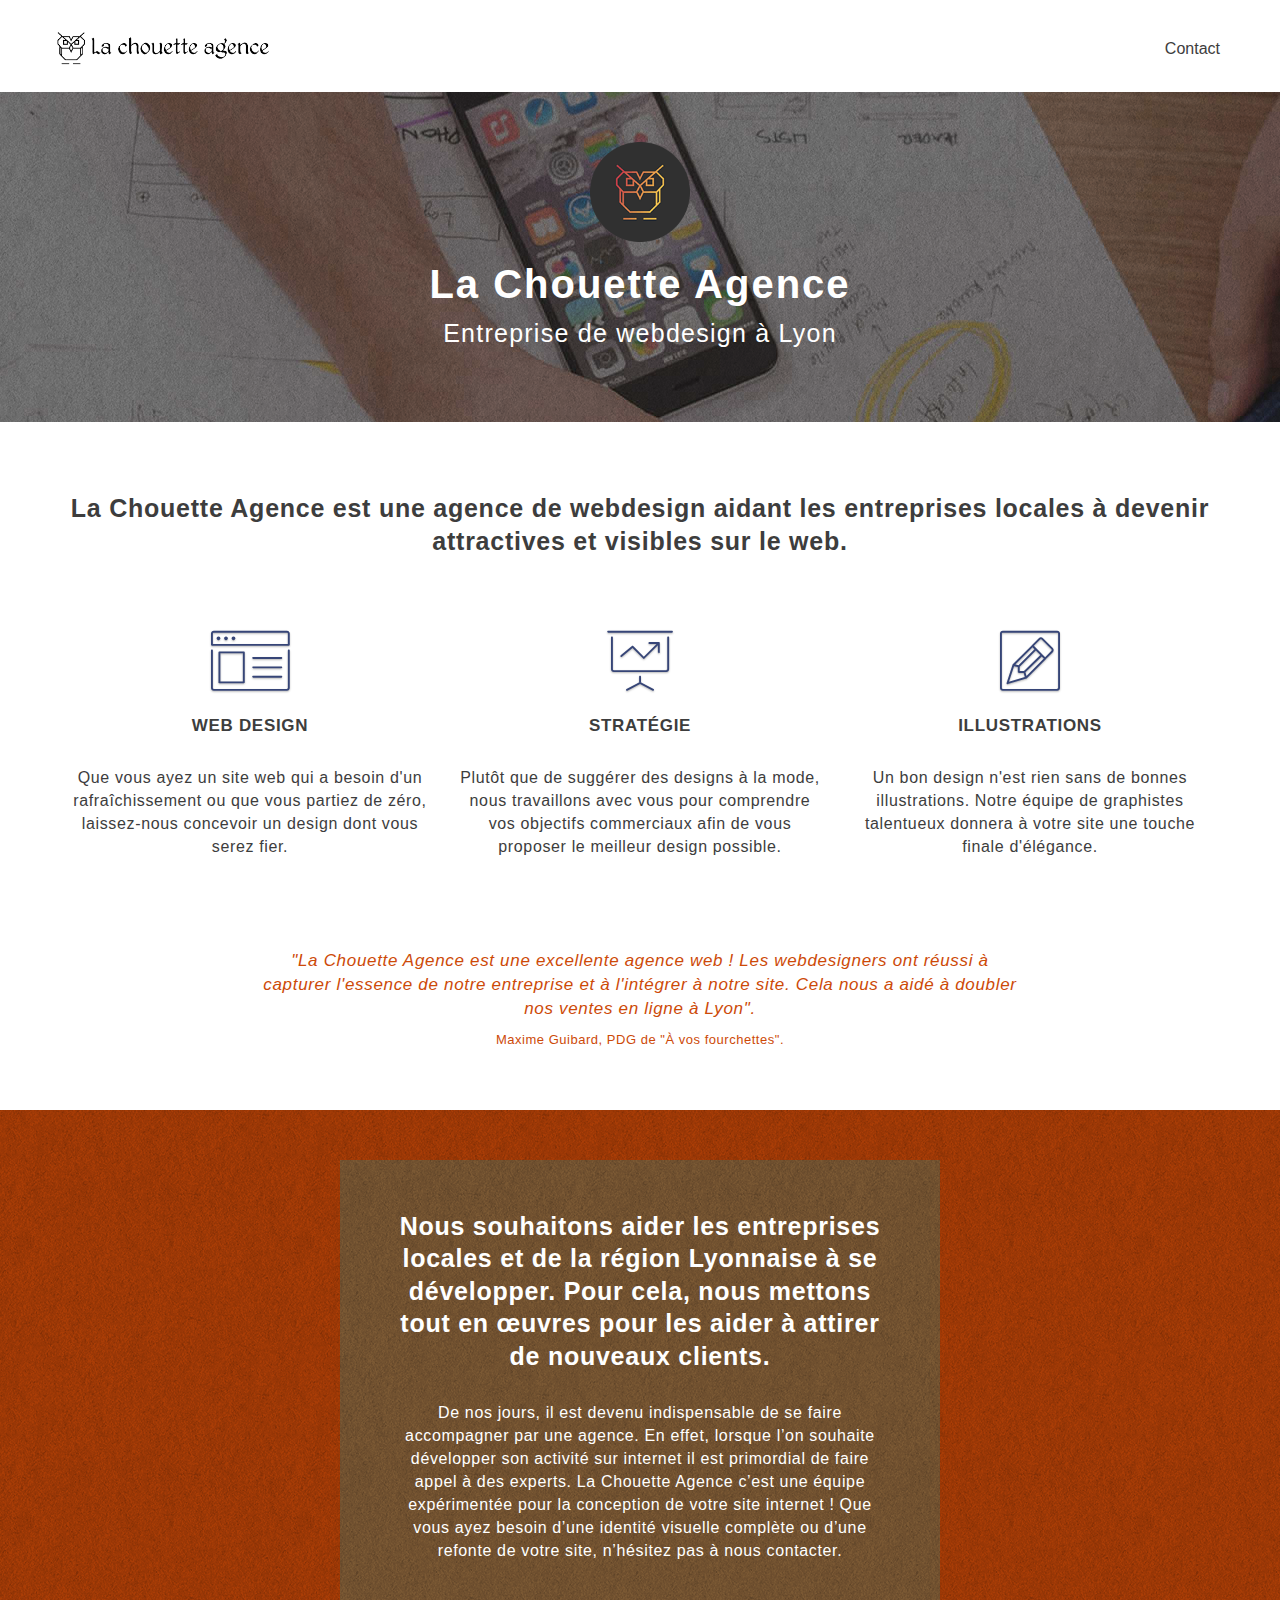
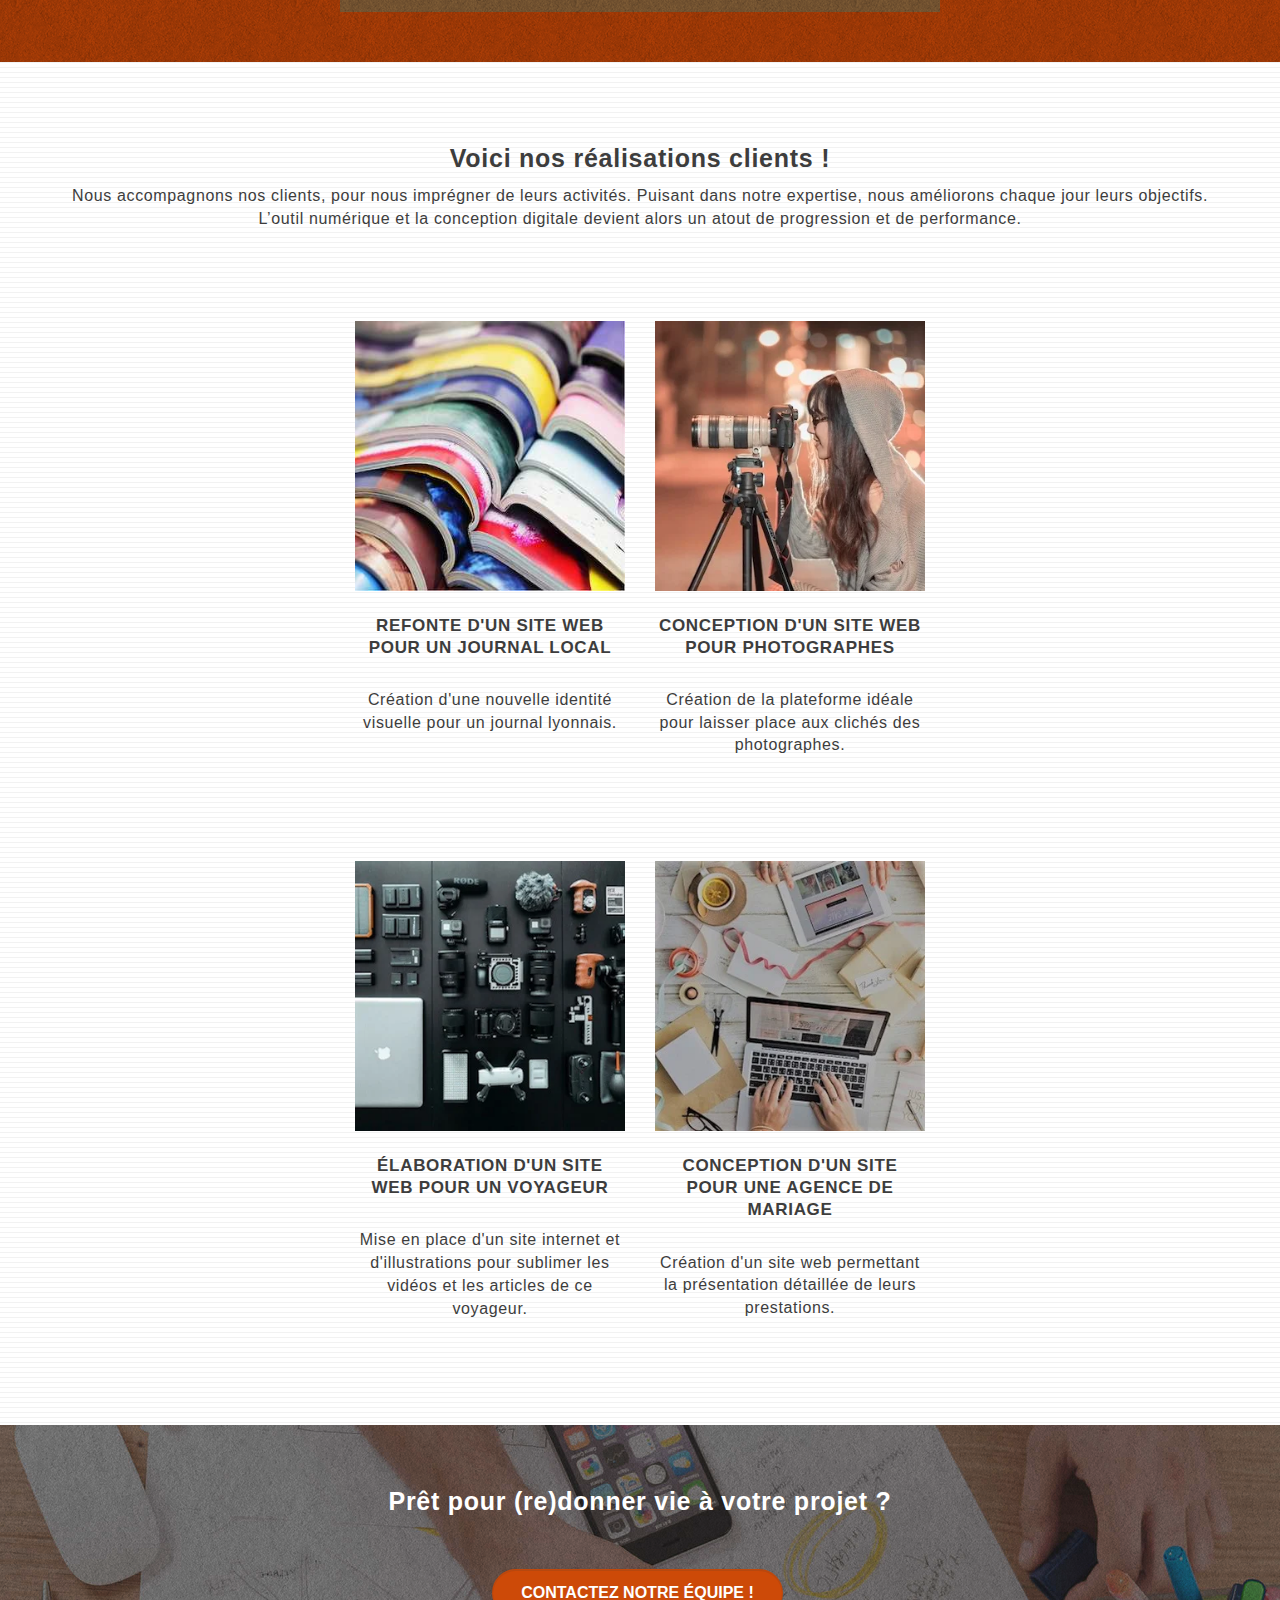
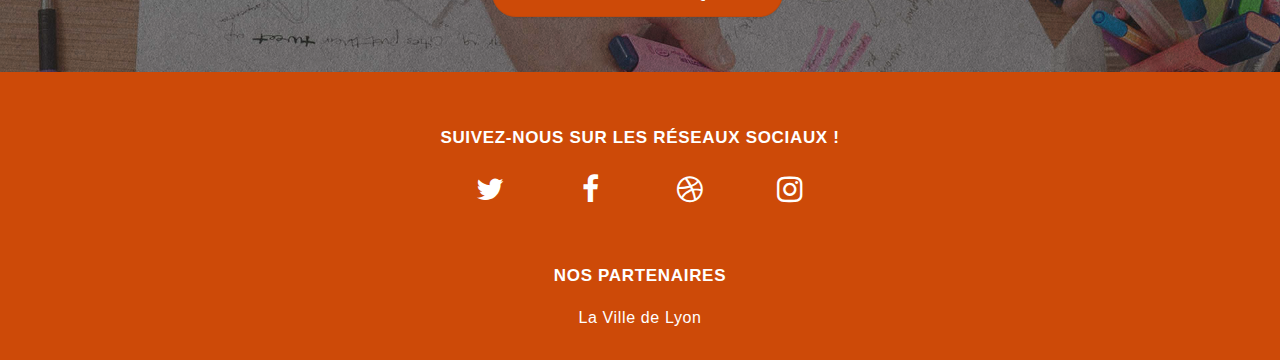
<file: index.html>
<!Doctype html>
<html lang="fr">
<head>
    <meta charset="utf-8">
    <meta name="description" content="La Chouette Agence, Entreprise de Web Design basée à Lyon. Mise en place, accompagnement, conseil et conception de site web">
    <meta name="viewport" content="width=device-width, initial-scale=1.0, viewport-fit=cover">
    <link rel="shortcut icon" type="image/png" href="./img/favicon.jpg">

	<link rel=”canonical” href="https://bea-vgz.github.io/LaChouetteAgence/">

	<link rel="preload" as="style" type="text/css" onload="this.rel='stylesheet'" href="./css/bootstrap.css">
	<link rel="preload" as="style" type="text/css" onload="this.rel='stylesheet'" href="style.css">
	<link rel="preload" as="style" type="text/css" onload="this.rel='stylesheet'" href="./css/font-awesome.css">
	<link rel="preload" as="style" type="text/css" onload="this.rel='stylesheet'" href="./css/et-line.css">

    <title>La Chouette Agence - Agence de webdesign à Lyon</title>
</head>
<body>
<!-- Principal conteneur -->
<div class="page-container">
    
	<!-- bloc-0 -->
	<header class="bloc bgc-white l-bloc " id="bloc-0">
		<div class="container bloc-sm">
			<nav class="navbar row">
				<div class="navbar-header">
					<a class="navbar-brand" href="index.html"><img src="img/la-chouette-agence.png" alt="Agence de web design à Lyon" height="40" /></a>
					<button id="nav-toggle" type="button" class="ui-navbar-toggle navbar-toggle" data-toggle="collapse" data-target=".navbar-1">
						<span class="sr-only">Toggle navigation</span>
						<span class="icon-bar"></span>
						<span class="icon-bar"></span><span class="icon-bar"></span>
					</button>
				</div>
				<div class="collapse navbar-collapse navbar-1 special-dropdown-nav">
					<ul class="site-navigation nav navbar-nav">
						<li>
							<a href="contact.html">Contact</a>
						</li>
					</ul>
				</div>
			</nav>
		</div>
	</header>
	<!-- bloc-0 END -->

	<main>
		<!-- bloc-1-presentation -->
		<div class="bloc bgc-dark-slate-blue bg-banniere d-bloc bg-t-edge bloc-bg-texture texture-paper b-parallax" id="bloc-1-hero">
			<div class="container bloc-lg">
				<div class="row tight-width-whitespace">
					<div class="col-sm-12">
						<img src="img/logo_chouette.png" width="100" class="center-block image-resize-mode" alt="La chouette agence, agence de web design à Lyon" />
						<h1 class="text-center hero-bloc-text tc-white">La Chouette Agence</h1>
						<div class="text-center tc-white description_title">Entreprise de webdesign à Lyon</div>
					</div>
				</div>
			</div>
		</div>
		<!-- bloc-1-presentation END -->

		<!-- bloc-2-services -->
		<section class="bloc bgc-white l-bloc" id="bloc-2-services">
			<div class="container bloc-md">
				<div class="row">
					<h2 class="col-sm-12 text-center">
						La Chouette Agence est une agence de webdesign aidant les entreprises locales à devenir attractives et visibles sur le web.
					</h2>
				</div>
				<div class="row voffset-lg med-width-whitespace">
					<div class="col-sm-4">
						<div class="text-center">
							<span class="et-icon-browser sm-shadow icon-dark-slate-blue icons icon-lg"></span>
						</div>
						<h3 class="mg-md text-center">
							Web design
						</h3>
						<p class="text-center ">
							Que vous ayez un site web qui a besoin d'un rafraîchissement ou que vous partiez de zéro, laissez-nous concevoir un design dont vous serez fier.
						</p>
					</div>
					<div class="col-sm-4">
						<div class="text-center">
							<span class="et-icon-presentation sm-shadow icon-dark-slate-blue icons icon-lg"></span>
						</div>
						<h3 class="mg-md text-center">
							Stratégie
						</h3>
						<p class="text-center">
							Plutôt que de suggérer des designs à la mode, nous travaillons avec vous pour comprendre vos objectifs commerciaux afin de vous proposer le meilleur design possible.<br>
						</p>
					</div>
					<div class="col-sm-4">
						<div class="text-center">
							<span class="et-icon-edit sm-shadow icon-dark-slate-blue icons icon-lg"></span>
						</div>
						<h3 class="mg-md text-center">
							Illustrations
						</h3>
						<p class="text-center ">
							Un bon design n'est rien sans de bonnes illustrations. Notre équipe de graphistes talentueux donnera à votre site une touche finale d'élégance.
						</p>
					</div>
				</div>
				<div class="row voffset-lg voffset">
					<div class="col-xs-12 col-md-8 col-md-offset-2 text-center">
						<p class="citation">"La Chouette Agence est une excellente agence web ! Les webdesigners ont réussi à capturer l'essence de notre entreprise et à l'intégrer à notre site. Cela nous a aidé à doubler nos ventes en ligne à Lyon".</p>
						<p class="citation_signature"> Maxime Guibard, PDG de "À vos fourchettes".</p>
					</div>
				</div>
			</div>
		</section>
		<!-- bloc-2-services END -->

		<!-- bloc-3-what-i-do -->
		<section class="bloc tc-white bgc-atomic-tangerine bg-presentation d-bloc bloc-bg-texture texture-paper b-parallax" id="bloc-3-what-i-do">
			<div class="container bloc-lg text-center">
				<div class="row tight-width-whitespace black-background">
					<div class="col-sm-12">
						<h2 class="mg-md text-center tc-white">
							Nous souhaitons aider les entreprises locales et de la région Lyonnaise à se développer. Pour cela, nous mettons tout en œuvres pour les aider à attirer de nouveaux clients.<br>
						</h2>
						<p class="text-center tc-white">
							De nos jours, il est devenu indispensable de se faire accompagner par une agence. En effet, lorsque l’on souhaite développer son activité sur internet il est primordial de faire appel à des experts. La Chouette Agence c’est une équipe expérimentée pour la conception de votre site internet ! Que vous ayez besoin d’une identité visuelle complète ou d’une refonte de votre site, n’hésitez pas à nous contacter.
						</p>
					</div>
				</div>
			</div>
		</section>
		<!-- bloc-3-what-i-do END -->

		<!-- bloc-4-portfolio -->
		<section class="bloc bgc-white bg-lines-h2-bg bg-repeat l-bloc" id="bloc-4-portfolio">
			<div class="container bloc-lg">
				<div class="col-sm-12 text-center mg-md">
					<h2> Voici nos réalisations clients !</h2>
					<p> Nous accompagnons nos clients, pour nous imprégner de leurs activités. Puisant dans notre expertise, nous améliorons chaque jour leurs objectifs. L’outil numérique et la conception digitale devient alors un atout de progression et de performance.</p>
				</div>
				<div class="row tight-width-whitespace">
					<div class="col-sm-6 portfolio-row">
						<a href="#" data-lightbox="img/img_refonte_site.jpg" data-gallery-id="gallery-1" data-caption="Refonte d'un site web pour un journal local" data-frame="snapshot-lb">
							<img src="img/img_refonte_site.jpg" alt="Meilleure agence de webdesign à Lyon" class="img-responsive portfolio-thumb" />
						</a>
						<h3 class="mg-md text-center">
							Refonte d'un site web pour un journal local
						</h3>
						<p class="text-center">
							Création d'une nouvelle identité visuelle pour un journal lyonnais.
						</p>
					</div>
					<div class="col-sm-6 portfolio-row">
						<a href="#" data-lightbox="img/img_creation_site_photographes.jpg" data-gallery-id="gallery-1" data-caption="Création d'un site web pour photographes" data-frame="snapshot-lb">
							<img src="img/img_creation_site_photographes.webp" class="img-responsive portfolio-thumb" alt="Création d'un site web pour photographes" />
						</a>
						<h3 class="mg-md text-center">
							Conception d'un site web pour photographes
						</h3>
						<p class="text-center">
							Création de la plateforme idéale pour laisser place aux clichés des photographes.
						</p>
					</div>
				</div>
				<div class="row tight-width-whitespace">
					<div class="col-sm-6 portfolio-row">
						<a href="#" data-lightbox="img/img_creation_site_voyageurs.jpg" data-gallery-id="gallery-1" data-caption="Création d'un site internet pour un voyageur" data-frame="snapshot-lb">
							<img src="img/img_creation_site_voyageurs.webp" class="img-responsive portfolio-thumb" alt="Création d'un site web pour voyageur"/>
						</a>
						<h3 class="mg-md text-center">
							Élaboration d'un site web pour un voyageur
						</h3>
						<p class="text-center">
							Mise en place d'un site internet et d'illustrations pour sublimer les vidéos et les articles de ce voyageur.
						</p>
					</div>
					<div class="col-sm-6 portfolio-row">
						<a href="#" data-lightbox="img/img_creation_site_agencemarque.jpg" data-gallery-id="gallery-1" data-caption="Conception d'un site pour une agence de mariage" data-frame="snapshot-lb">
							<img src="img/img_creation_site_agencemarque.webp" class="img-responsive portfolio-thumb" alt="Création d'un site web pour agence de mariage" />
						</a>
						<h3 class="mg-md text-center">
							Conception d'un site pour une agence de mariage
						</h3>
						<p class="text-center">
							Création d'un site web permettant la présentation détaillée de leurs prestations.
						</p>
					</div>
				</div>
			</div>
		</section>
		<!-- bloc-4-portfolio END -->

		<!-- bloc-5-cta -->
		<div class="bloc bgc-dark-slate-blue bg-banniere d-bloc bloc-bg-texture texture-paper" id="bloc-5-cta">
			<div class="container bloc-lg">
				<div class="row">
					<div class="col-sm-12">
						<h2 class="mg-md text-center tc-white">
							Prêt pour (re)donner vie à votre projet ?
						</h2>
						<div class="text-center">
							<a href="contact.html" class="btn btn-lg btn-clean btn-rd cta-hero btn-atomic-tangerine">Contactez notre équipe !</a>
						</div>
					</div>
				</div>
			</div>
		</div>
		<!-- bloc-5-cta END -->
	</main>

	<!-- Footer - bloc-8 -->
	<footer class="bloc bgc-atomic-tangerine d-bloc" id="bloc-8">
		<div class="container bloc-sm">
			<div class="row">
				<div class="col-sm-12">
					<h3 class="footer_title_white">
						Suivez-nous sur les Réseaux Sociaux !
					</h3>
					<div class="row row-no-gutters social">
						<div class="col-sm-3 col-xs-3">
							<div class="text-center">
								<a href="https://twitter.com/" target="_blank" rel="noreferrer" title="Twitter">
									<i aria-hidden="true" class="fa fa-twitter icon-md"></i>
								</a>
							</div>
						</div>
						<div class="col-sm-3 col-xs-3">
							<div class="text-center">
								<a href="https://www.facebook.com/" target="_blank" rel="noreferrer" title="Facebook">
									<i aria-hidden="true" class="fa fa-facebook icon-md"></i>
								</a>
							</div>
						</div>
						<div class="col-sm-3 col-xs-3">
							<div class="text-center">
								<a href="https://dribbble.com/" target="_blank" rel="noreferrer" title="Dribbble">
									<i aria-hidden="true" class="fa fa-dribbble icon-md"></i>
								</a>
							</div>
						</div>
						<div class="col-sm-3 col-xs-3">
							<div class="text-center">
								<a href="https://www.instagram.com/" target="_blank" rel="noreferrer" title="Instagram">
									<i aria-hidden="true" class="fa fa-instagram icon-md"></i>
								</a>
							</div>
						</div>
					</div>
					<div class="col-sm-12">
						<div class="text-center">
							<h3 class="title_partenaires"> Nos partenaires</h3>
							<a href="https://www.lyon.fr/">
								<p>La Ville de Lyon</p>
							</a>
						</div>		
					</div>
				</div>
			</div>
		</div>
	</footer>
	<!-- Footer - bloc-8 END -->

</div>
<!-- Principal conteneur END -->

<!-- Script -->
<script src="./js/jquery-2.1.0.js"></script>
<script src="./js/bootstrap.js"></script>
<script src="./js/blocs.js"></script>
<script src="./js/jquery.touchSwipe.js"></script>
<script src="./js/gmaps.js"></script>
<!-- Script END-->

</body>

</html>
</file>
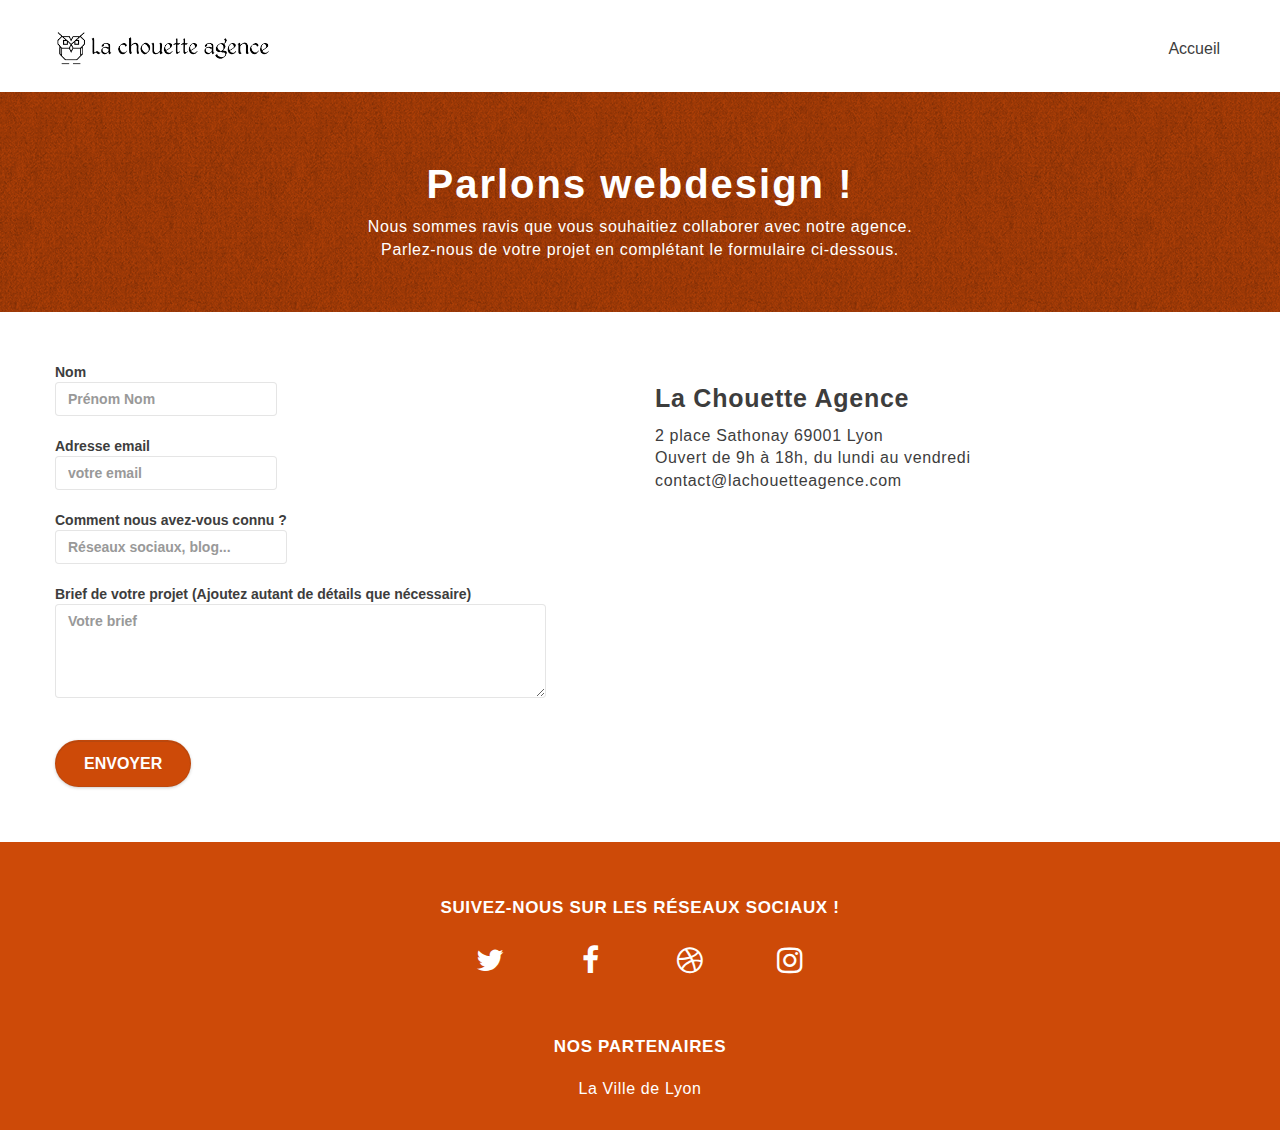
<file: contact.html>
<!Doctype html>
<html lang="fr">
<head>
    <meta charset="utf-8">
    <meta name="description" content="La Chouette Agence, Entreprise de Web Design basée à Lyon. Mise en place, accompagnement, conseil et conception de site web">
    <meta name="viewport" content="width=device-width, initial-scale=1.0, viewport-fit=cover">
    <link rel="shortcut icon" type="image/png" href="./img/favicon.jpg">

	<link rel=”canonical” href="https://bea-vgz.github.io/LaChouetteAgence/">
	
	<link rel="preload" as="style" type="text/css" onload="this.rel='stylesheet'" href="./css/bootstrap.css">
	<link rel="preload" as="style" type="text/css" onload="this.rel='stylesheet'" href="style.css">
	<link rel="preload" as="style" type="text/css" onload="this.rel='stylesheet'" href="./css/font-awesome.css">
	<link rel="preload" as="style" type="text/css" onload="this.rel='stylesheet'" href="./css/et-line.css">

    <title>Contact - La Chouette Agence</title>
</head>
<body>
<!-- Principal conteneur -->
<div class="page-container">
		
	<!-- bloc-0 -->
	<header class="bloc bgc-white l-bloc " id="bloc-0">
		<div class="container bloc-sm">
			<nav class="navbar row">
				<div class="navbar-header">
					<a class="navbar-brand" href="index.html"><img src="img/la-chouette-agence.png" alt="Agence de web design à Lyon" height="40" /></a>
					<button id="nav-toggle" type="button" class="ui-navbar-toggle navbar-toggle" data-toggle="collapse" data-target=".navbar-1">
						<span class="sr-only">Toggle navigation</span>
						<span class="icon-bar"></span>
						<span class="icon-bar"></span><span class="icon-bar"></span>
					</button>
				</div>
				<div class="collapse navbar-collapse navbar-1 special-dropdown-nav">
					<ul class="site-navigation nav navbar-nav">
						<li>
							<a href="index.html">Accueil</a>
						</li>
					</ul>
				</div>
			</nav>
		</div>
	</header>
	<!-- bloc-0 END -->

	<main>
		<!-- bloc-6 -->
		<div class="bloc bg-dots-bg bg-repeat bgc-atomic-tangerine d-bloc bloc-bg-texture texture-paper" id="bloc-6">
			<div class="container bloc-lg">
				<div class="row">
					<div class="col-sm-12">
						<h1 class="text-center hero-bloc-text tc-white">
							Parlons webdesign !
						</h1>
						<p class="text-center mg-lg tc-white tight-width-whitespace">
							Nous sommes ravis que vous souhaitiez collaborer avec notre agence.<br>
							Parlez-nous de votre projet en complétant le formulaire ci-dessous.
						</p>
					</div>
				</div>
			</div>
		</div>
		<!-- bloc-6 END -->

		<!-- bloc-7 -->
		<section class="bloc bgc-white l-bloc" id="bloc-7">
			<div class="container bloc-lg">
				<div class="row">
					<div class="col-sm-6">
						<div class="form-group">
							<label> Nom <input id="name" class="form-control" type="text" placeholder="Prénom Nom" required /></label>
						</div>
						<div class="form-group">
							<label> Adresse email <input id="email" class="form-control" type="email" placeholder="votre email" required /></label>
						</div>
						<div class="form-group">
							<label> Comment nous avez-vous connu ? <input class="form-control" type="email" placeholder="Réseaux sociaux, blog..." required/></label>
						</div>
						<div class="form-group">
							<label>Brief de votre projet (Ajoutez autant de détails que nécessaire)<br><textarea id="message" class="form-control" placeholder="Votre brief" rows="4" cols="50" required></textarea></label>
						</div>
						<div>
							<button type="submit" class="btn btn-lg btn-clean btn-rd cta-hero btn-atomic-tangerine" id="cta-hero">Envoyer</button>
						</div>
					</div>
					<div class="col-sm-6">
						<h2> La Chouette Agence </h2>
						<p>
							2 place Sathonay 69001 Lyon<br>Ouvert de 9h à 18h, du lundi au vendredi<br>
							<a href="mailto:contact@lachouetteagence.com">contact@lachouetteagence.com</a>
						</p>
					</div>
				</div>
			</div>
		</section>
		<!-- bloc-7 END -->

		<!-- ScrollToTop Button -->
		<a class="bloc-button btn btn-d scrollToTop" onclick="scrollToTarget('1')"><span class="fa fa-chevron-up"></span></a>
		<!-- ScrollToTop Button END-->
	</main>

	<!-- Footer - bloc-8 -->
	<footer class="bloc bgc-atomic-tangerine d-bloc" id="bloc-8">
		<div class="container bloc-sm">
			<div class="row">
				<div class="col-sm-12">
					<h3 class="footer_title_white">
						Suivez-nous sur les Réseaux Sociaux !
					</h3>
					<div class="row row-no-gutters social">
						<div class="col-sm-3 col-xs-3">
							<div class="text-center">
								<a href="https://twitter.com/" target="_blank" rel="noreferrer" title="Twitter">
									<i aria-hidden="true" class="fa fa-twitter icon-md"></i>
								</a>
							</div>
						</div>
						<div class="col-sm-3 col-xs-3">
							<div class="text-center">
								<a href="https://www.facebook.com/" target="_blank" rel="noreferrer" title="Facebook">
									<i aria-hidden="true" class="fa fa-facebook icon-md"></i>
								</a>
							</div>
						</div>
						<div class="col-sm-3 col-xs-3">
							<div class="text-center">
								<a href="https://dribbble.com/" target="_blank" rel="noreferrer" title="Dribbble">
									<i aria-hidden="true" class="fa fa-dribbble icon-md"></i>
								</a>
							</div>
						</div>
						<div class="col-sm-3 col-xs-3">
							<div class="text-center">
								<a href="https://www.instagram.com/" target="_blank" rel="noreferrer" title="Instagram">
									<i aria-hidden="true" class="fa fa-instagram icon-md"></i>
								</a>
							</div>
						</div>
					</div>
					<div class="col-sm-12">
						<div class="text-center">
							<h3 class="title_partenaires"> Nos partenaires</h3>
							<a href="https://www.lyon.fr/">
								<p>La Ville de Lyon</p>
							</a>
						</div>		
					</div>
				</div>
			</div>
		</div>
	</footer>
	<!-- Footer - bloc-8 END -->

</div>
<!-- Principal conteneur END -->

<!-- Script -->
<script src="./js/jquery-2.1.0.js"></script>
<script src="./js/bootstrap.js"></script>
<script src="./js/blocs.js"></script>
<script src="./js/jquery.touchSwipe.js"></script>
<script src="./js/gmaps.js"></script>
<!-- Script END-->

</body>
</html>
</file>
<file: style.css>
body{margin:0;padding:0;background:#FFF;overflow-x:hidden;-webkit-font-smoothing:antialiased;-moz-osx-font-smoothing:grayscale}.btn,a{font-family:"helvetica";font-weight:400;color:white}label{font-family:"helvetica";font-weight:600;color:#3d3d3d!important}h1{font-size:40px;font-weight:700;letter-spacing:.05em;color:white}.description_title{font-size:25px;font-weight:400;letter-spacing:.05em;margin-bottom:2rem}h2{font-size:25px;font-weight:600;line-height:1.3em;letter-spacing:.03em;z-index:1000}h3{font-size:17px;text-transform:uppercase;font-weight:700;line-height:1.3;letter-spacing:.04em}p{font-size:16px;letter-spacing:.04em}a,button{transition:all .3s ease-in-out;outline:none!important}a:hover{text-decoration:none;cursor:pointer;font-weight:700;color:white}.citation{font-size:17px;font-style:italic;color:#cd4a08}.citation_signature{font-size:13px;color:#cd4a08}.bloc{width:100%;clear:both;background:50% 50% no-repeat;padding:0 50px;-webkit-background-size:cover;-moz-background-size:cover;-o-background-size:cover;background-size:cover;position:relative}.bloc .container{padding-left:0;padding-right:0}.bloc-lg,.bloc-md{padding:50px}.bloc-sm{padding:20px 50px}.bg-center,.bg-l-edge,.bg-r-edge,.bg-t-edge,.bg-b-edge,.bg-tl-edge,.bg-bl-edge,.bg-tr-edge,.bg-br-edge,.bg-repeat{-webkit-background-size:auto!important;-moz-background-size:auto!important;-o-background-size:auto!important;background-size:auto!important}.bg-repeat{background:repeat}.bg-t-edge{background:top no-repeat}.bloc-bg-texture::before{content:"";background-size:2px 2px;position:absolute;top:0;bottom:0;left:0;right:0}.texture-paper::before{background:url("img/texture-paper.png");background-size:280px 280px}.b-parallax{background-attachment:fixed}.d-bloc{color:white}.d-bloc .a-btn,.d-bloc .navbar a,.d-bloc .navbar-brand,.d-bloc a .icon-sm,.d-bloc a .icon-md,.d-bloc a .icon-lg,.d-bloc a .icon-xl,.d-bloc h1 a,.d-bloc h2 a,.d-bloc h3 a,.d-bloc h4 a,.d-bloc p a{color:rgba(255,255,255)}a .icon-md:hover{color:black}.d-bloc .panel,.l-bloc{color:#3d3d3d}.d-bloc .panel button:hover,.l-bloc button:hover{color:rgba(61,61,61,.7)}.d-bloc .panel .a-btn,.l-bloc .a-btn,.l-bloc .navbar a,.l-bloc .navbar-brand,.l-bloc a .icon-sm,.l-bloc a .icon-md,.l-bloc a .icon-lg,.l-bloc a .icon-xl,.l-bloc h1 a,.l-bloc h2 a,.l-bloc h3 a,.l-bloc h4 a,.l-bloc p a{color:rgba(61,61,61)}.l-bloc .navbar-toggle .icon-bar{color:rgba(61,61,61,.6)}.voffset{margin-top:30px}.voffset-lg{margin-top:80px}.row-no-gutters{margin-right:0;margin-left:0}.row.row-no-gutters>[class^="col-"],.row.row-no-gutters>[class*=" col-"]{padding-right:0;padding-left:0}.navbar{margin-bottom:0;z-index:1}.navbar-brand{height:auto;padding:3px 15px;font-size:25px;font-weight:normal;font-weight:600;line-height:44px}.navbar-brand img{max-height:200px;margin:0 5px 0 0;display:inline}.navbar .nav{padding-top:2px;margin-right:-16px;float:right;z-index:1}.nav>li{float:left;margin-top:4px;font-size:16px}.navbar-toggle{margin:10px 10px 0 0;border:0}.navbar-toggle:hover{background:transparent!important}.navbar-toggle .icon-bar{background-color:rgba(61,61,61);width:26px}@media(min-width:768px){.site-navigation{position:absolute;top:50%;right:20px;transform:translate(0,-50%);-webkit-transform:translateY(-50%)}.nav>li .dropdown-menu a,.nav>li .dropdown-menu a:hover{color:#3d3d3d}.nav-invert .site-navigation{left:0;right:0}.nav-center{text-align:center}.nav-center .navbar-header{width:100%}.nav-center .navbar-header,.nav-center .navbar-brand,.nav-center .nav>li{float:none;display:inline-block}.nav-center .site-navigation{position:relative;width:100%;right:0;margin-right:0;margin-top:20px}.nav-center.mini-nav .navbar-toggle{float:none;margin:10px auto 0}}.mg-md{margin-top:10px;margin-bottom:30px}.mg-lg{margin-top:10px;margin-bottom:40px}.btn{margin:0 5px 5px 0}.btn-d,.btn-d:hover,.btn-d:focus{color:#FFF;background:rgba(61,61,61,.3)}button{outline:none!important}.btn-rd{border-radius:40px}.btn-clean{border:1px solid rgba(61,61,61,.08);border-bottom-color:rgba(61,61,61,.1);text-shadow:0 1px 0 rgba(61,61,61,.1);box-shadow:0 1px 3px rgba(61,61,61,.25),inset 0 1px 0 0 rgba(61,61,61,.15)}.icon-md{font-size:30px!important}.icon-lg{font-size:60px!important}.sm-shadow{text-shadow:0 1px 2px rgba(0,0,0,.3)}.form-control{border-color:rgba(0,0,0,.1);box-shadow:none}.scrollToTop{width:40px;height:40px;position:fixed;bottom:20px;right:20px;opacity:0;z-index:500;transition:all .3s ease-in-out}.scrollToTop span{margin-top:6px}a[data-lightbox]{position:relative;display:block;text-align:center}.container{max-width:100%}.tight-width-whitespace{max-width:600px;margin:auto auto auto auto}.cta-hero{margin-top:22px;color:#fff!important;text-transform:uppercase;padding:12px 28px 12px 28px;font-size:16px;font-weight:700}.social{max-width:400px;margin:auto auto auto auto;margin-bottom:3rem}.med-width-whitespace{max-width:100%;margin:auto auto auto auto;margin-top:4rem}.icons{margin-bottom:14px;margin-top:24px}.footer_title_white{color:#fff!important;text-align:center;padding:1.5rem}.title_partenaires{color:#fff!important;text-align:center;padding:1rem}.social p{display:none}.portfolio-thumb{margin-bottom:24px}.portfolio-row{margin-bottom:44px;margin-top:50px}.black-background{background-color:rgba(135,115,78,0.8);padding:40px 40px 40px 40px}.bgc-white{background-color:#fff}.bgc-dark-slate-blue{background-color:#364577}.bgc-atomic-tangerine{background-color:#cd4a08}.tc-white{color:white!important}.btn-atomic-tangerine{background:#cd4a08;color:#fff!important}.btn-atomic-tangerine:hover{background:#fb5800!important;color:#fff!important}.icon-dark-slate-blue{color:#364577!important;border-color:#364577!important}.bg-dots-bg{background-image:url("img/dots-bg.png")}.bg-lines-h2-bg{background-image:url("img/lines-h2-bg.png")}.bg-banniere{background-image:url("img/la-chouette-agence-banniere.jpg");z-index:0}.bg-presentation{background-image:url("img/image-entrepreneurs_lyon.jpg")}@media(max-width:1024px){.bloc{padding-left:20px;padding-right:20px}.bloc.full-width-bloc,.bloc-tile-2.full-width-bloc .container,.bloc-tile-3.full-width-bloc .container,.bloc-tile-4.full-width-bloc .container{padding-left:0;padding-right:0}}@media(max-width:992px) and (min-width:768px){.navbar .nav{max-width:80%}.nav-center.navbar .nav{max-width:100%}}@media only screen and (min-width:768px) and (max-width:1024px) and (orientation:landscape){.b-parallax{background-attachment:scroll}}@media only screen and (min-width:1024px) and (max-width:1366px) and (-webkit-min-device-pixel-ratio:1.5){.b-parallax{background-attachment:scroll}}@media(max-width:991px){.container{width:100%}.b-parallax{background-attachment:scroll}.page-container,#hero-bloc{overflow-x:hidden;position:relative}.bloc-group,.bloc-group .bloc{display:block;width:100%}.bloc-fill-screen .fill-bloc-top-edge,.bloc-fill-screen .fill-bloc-bottom-edge{padding:0 20px}}@media(max-width:767px){.page-container{overflow-x:hidden;position:relative}h1,h2,h3,h4,p,#disqus_thread{padding-left:10px!important;padding-right:10px!important}.b-parallax{background-attachment:scroll}.navbar .nav{padding-top:0;border-top:1px solid rgba(61,61,61,.2);float:none!important}.navbar.row{margin-left:0;margin-right:0}.site-navigation{position:inherit;transform:none;-webkit-transform:none;-ms-transform:none}.nav>li{margin-top:0;border-bottom:1px solid rgba(61,61,61,.1);background:rgba(61,61,61,.05);text-align:left;padding-left:15px;width:100%}.nav>li:hover{background:rgba(61,61,61,.08)}.dropdown .dropdown a .caret{float:none;margin:5px 0 0 10px!important;border:4px solid black;border-bottom-color:transparent;border-right-color:transparent;border-left-color:transparent}#hero-bloc .navbar .nav{background:rgba(61,61,61,.8)}#hero-bloc .navbar .nav a{color:rgba(255,255,255,.6)}.hero{padding:50px 0}.hero-nav{left:-1px;right:-1px}.navbar-collapse{padding:0;overflow-x:hidden;-webkit-box-shadow:none;box-shadow:none}.navbar-brand img{height:40px;width:auto}.nav-invert .navbar-header{float:none;width:100%}.nav-invert .navbar-toggle{float:left;margin-left:10px}.bloc{padding-left:0;padding-right:0}.bloc-xxl,.bloc-xl,.bloc-lg{padding:40px 0}.bloc-sm,.bloc-md{padding-left:0;padding-right:0}.bloc-tile-2 .container,.bloc-tile-3 .container,.bloc-tile-4 .container,.bloc-fill-screen .fill-bloc-top-edge,.bloc-fill-screen .fill-bloc-bottom-edge{padding-left:0;padding-right:0}.a-block{padding:0 10px}.btn-dwn{display:none}.voffset{margin-top:5px}.voffset-md{margin-top:20px}.voffset-lg{margin-top:30px}form{padding:5px}.close-lightbox{display:inline-block}.blocsapp-device-iphone5{background-size:216px 425px;padding-top:60px;width:216px;height:425px}.blocsapp-device-iphone5 img{width:180px;height:320px}}@media(max-width:400px){.bloc{padding-left:10px;padding-right:10px}}@media(max-width:767px){.bloc-mob-center-text{text-align:center}}
</file>
<file: css/et-line.css>
@font-face{font-family:'et-line';src:url(../fonts/et-line.eot);src:url(../fonts/et-line.eot?#iefix) format('embedded-opentype'),url(../fonts/et-line.woff) format('woff'),url(../fonts/et-line.ttf) format('truetype'),url(../fonts/et-line.svg#et-line) format('svg');font-weight:400;font-style:normal;font-display:swap}.et-icon-adjustments,.et-icon-alarmclock,.et-icon-anchor,.et-icon-aperture,.et-icon-attachment,.et-icon-bargraph,.et-icon-basket,.et-icon-beaker,.et-icon-bike,.et-icon-book-open,.et-icon-briefcase,.et-icon-browser,.et-icon-calendar,.et-icon-camera,.et-icon-caution,.et-icon-chat,.et-icon-circle-compass,.et-icon-clipboard,.et-icon-clock,.et-icon-cloud,.et-icon-compass,.et-icon-desktop,.et-icon-dial,.et-icon-document,.et-icon-documents,.et-icon-download,.et-icon-dribbble,.et-icon-edit,.et-icon-envelope,.et-icon-expand,.et-icon-facebook,.et-icon-flag,.et-icon-focus,.et-icon-gears,.et-icon-genius,.et-icon-gift,.et-icon-global,.et-icon-globe,.et-icon-googleplus,.et-icon-grid,.et-icon-happy,.et-icon-hazardous,.et-icon-heart,.et-icon-hotairballoon,.et-icon-hourglass,.et-icon-key,.et-icon-laptop,.et-icon-layers,.et-icon-lifesaver,.et-icon-lightbulb,.et-icon-linegraph,.et-icon-linkedin,.et-icon-lock,.et-icon-magnifying-glass,.et-icon-map,.et-icon-map-pin,.et-icon-megaphone,.et-icon-mic,.et-icon-mobile,.et-icon-newspaper,.et-icon-notebook,.et-icon-paintbrush,.et-icon-paperclip,.et-icon-pencil,.et-icon-phone,.et-icon-picture,.et-icon-pictures,.et-icon-piechart,.et-icon-presentation,.et-icon-pricetags,.et-icon-printer,.et-icon-profile-female,.et-icon-profile-male,.et-icon-puzzle,.et-icon-quote,.et-icon-recycle,.et-icon-refresh,.et-icon-ribbon,.et-icon-rss,.et-icon-sad,.et-icon-scissors,.et-icon-scope,.et-icon-search,.et-icon-shield,.et-icon-speedometer,.et-icon-strategy,.et-icon-streetsign,.et-icon-tablet,.et-icon-target,.et-icon-telescope,.et-icon-toolbox,.et-icon-tools,.et-icon-tools-2,.et-icon-trophy,.et-icon-tumblr,.et-icon-twitter,.et-icon-upload,.et-icon-video,.et-icon-wallet,.et-icon-wine{font-family:et-line;font-style:normal;font-weight:400;font-variant:normal;text-transform:none;line-height:1;-webkit-font-smoothing:antialiased;-moz-osx-font-smoothing:grayscale;display:inline-block}.et-icon-mobile:before{content:"\e000"}.et-icon-laptop:before{content:"\e001"}.et-icon-desktop:before{content:"\e002"}.et-icon-tablet:before{content:"\e003"}.et-icon-phone:before{content:"\e004"}.et-icon-document:before{content:"\e005"}.et-icon-documents:before{content:"\e006"}.et-icon-search:before{content:"\e007"}.et-icon-clipboard:before{content:"\e008"}.et-icon-newspaper:before{content:"\e009"}.et-icon-notebook:before{content:"\e00a"}.et-icon-book-open:before{content:"\e00b"}.et-icon-browser:before{content:"\e00c"}.et-icon-calendar:before{content:"\e00d"}.et-icon-presentation:before{content:"\e00e"}.et-icon-picture:before{content:"\e00f"}.et-icon-pictures:before{content:"\e010"}.et-icon-video:before{content:"\e011"}.et-icon-camera:before{content:"\e012"}.et-icon-printer:before{content:"\e013"}.et-icon-toolbox:before{content:"\e014"}.et-icon-briefcase:before{content:"\e015"}.et-icon-wallet:before{content:"\e016"}.et-icon-gift:before{content:"\e017"}.et-icon-bargraph:before{content:"\e018"}.et-icon-grid:before{content:"\e019"}.et-icon-expand:before{content:"\e01a"}.et-icon-focus:before{content:"\e01b"}.et-icon-edit:before{content:"\e01c"}.et-icon-adjustments:before{content:"\e01d"}.et-icon-ribbon:before{content:"\e01e"}.et-icon-hourglass:before{content:"\e01f"}.et-icon-lock:before{content:"\e020"}.et-icon-megaphone:before{content:"\e021"}.et-icon-shield:before{content:"\e022"}.et-icon-trophy:before{content:"\e023"}.et-icon-flag:before{content:"\e024"}.et-icon-map:before{content:"\e025"}.et-icon-puzzle:before{content:"\e026"}.et-icon-basket:before{content:"\e027"}.et-icon-envelope:before{content:"\e028"}.et-icon-streetsign:before{content:"\e029"}.et-icon-telescope:before{content:"\e02a"}.et-icon-gears:before{content:"\e02b"}.et-icon-key:before{content:"\e02c"}.et-icon-paperclip:before{content:"\e02d"}.et-icon-attachment:before{content:"\e02e"}.et-icon-pricetags:before{content:"\e02f"}.et-icon-lightbulb:before{content:"\e030"}.et-icon-layers:before{content:"\e031"}.et-icon-pencil:before{content:"\e032"}.et-icon-tools:before{content:"\e033"}.et-icon-tools-2:before{content:"\e034"}.et-icon-scissors:before{content:"\e035"}.et-icon-paintbrush:before{content:"\e036"}.et-icon-magnifying-glass:before{content:"\e037"}.et-icon-circle-compass:before{content:"\e038"}.et-icon-linegraph:before{content:"\e039"}.et-icon-mic:before{content:"\e03a"}.et-icon-strategy:before{content:"\e03b"}.et-icon-beaker:before{content:"\e03c"}.et-icon-caution:before{content:"\e03d"}.et-icon-recycle:before{content:"\e03e"}.et-icon-anchor:before{content:"\e03f"}.et-icon-profile-male:before{content:"\e040"}.et-icon-profile-female:before{content:"\e041"}.et-icon-bike:before{content:"\e042"}.et-icon-wine:before{content:"\e043"}.et-icon-hotairballoon:before{content:"\e044"}.et-icon-globe:before{content:"\e045"}.et-icon-genius:before{content:"\e046"}.et-icon-map-pin:before{content:"\e047"}.et-icon-dial:before{content:"\e048"}.et-icon-chat:before{content:"\e049"}.et-icon-heart:before{content:"\e04a"}.et-icon-cloud:before{content:"\e04b"}.et-icon-upload:before{content:"\e04c"}.et-icon-download:before{content:"\e04d"}.et-icon-target:before{content:"\e04e"}.et-icon-hazardous:before{content:"\e04f"}.et-icon-piechart:before{content:"\e050"}.et-icon-speedometer:before{content:"\e051"}.et-icon-global:before{content:"\e052"}.et-icon-compass:before{content:"\e053"}.et-icon-lifesaver:before{content:"\e054"}.et-icon-clock:before{content:"\e055"}.et-icon-aperture:before{content:"\e056"}.et-icon-quote:before{content:"\e057"}.et-icon-scope:before{content:"\e058"}.et-icon-alarmclock:before{content:"\e059"}.et-icon-refresh:before{content:"\e05a"}.et-icon-happy:before{content:"\e05b"}.et-icon-sad:before{content:"\e05c"}.et-icon-facebook:before{content:"\e05d"}.et-icon-twitter:before{content:"\e05e"}.et-icon-googleplus:before{content:"\e05f"}.et-icon-rss:before{content:"\e060"}.et-icon-tumblr:before{content:"\e061"}.et-icon-linkedin:before{content:"\e062"}.et-icon-dribbble:before{content:"\e063"}
</file>
